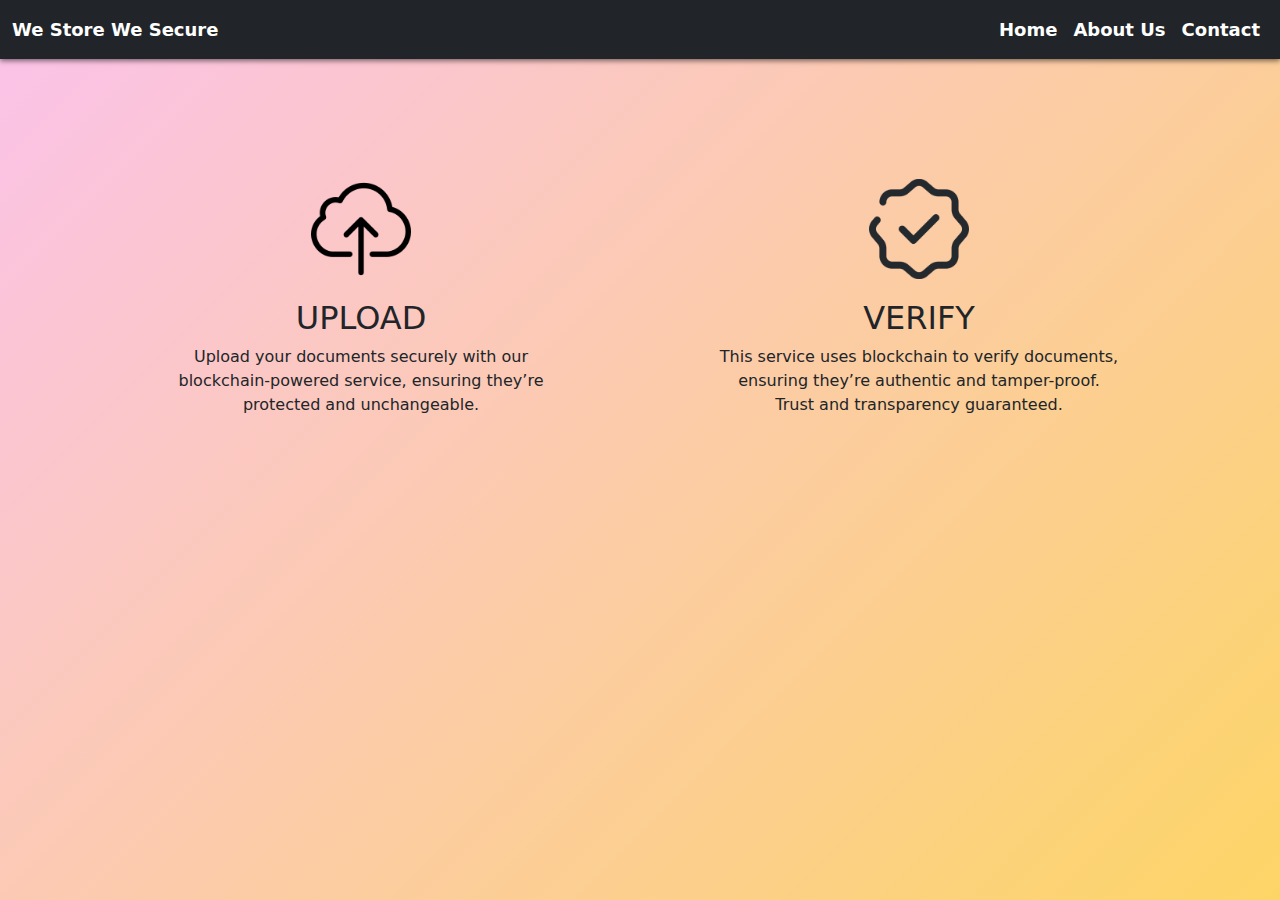
<file: index.html>
<!DOCTYPE html>
<html lang="en">
<head>
  <meta charset="UTF-8">
  <meta name="viewport" content="width=device-width, initial-scale=1.0">
  <title>Home - Document Management System</title>
  <link rel="stylesheet" href="styles.css">
  <link href="https://cdn.jsdelivr.net/npm/bootstrap@5.3.2/dist/css/bootstrap.min.css" rel="stylesheet">

</head>
<body>

    <div class="animated-background">
      <nav class="navbar navbar-expand-lg navbar-dark bg-dark">
        <div class="container-fluid">
          <a class="navbar-brand" href="index.html">We Store We Secure</a>
          <button class="navbar-toggler" type="button" data-bs-toggle="collapse" data-bs-target="#navbarNav" aria-controls="navbarNav" aria-expanded="false" aria-label="Toggle navigation">
            <span class="navbar-toggler-icon"></span>
          </button>
          <div class="collapse navbar-collapse" id="navbarNav">
            <ul class="navbar-nav ms-auto">
              <li class="nav-item">
                <a class="nav-link active" href="index.html">Home</a>
              </li>
              <li class="nav-item">
                <a class="nav-link" href="about.html">About Us</a>
              </li>
              <li class="nav-item">
                <a class="nav-link" href="contact.html">Contact</a>
              </li>
            </ul>
          </div>
        </div>
      </nav>
      

  <div class="container">
    <div class="feature">
      <img src="upload.png" alt="Upload Icon" class="icon">
      <h2>UPLOAD</h2>
      <p>Upload your documents securely with our blockchain-powered service, ensuring they’re protected and unchangeable.</p>
    </div>
    <div class="feature">
      <img src="verify.png" alt="Verify Icon" class="icon">
      <h2>VERIFY</h2>
      <p>This service uses blockchain to verify documents, ensuring they’re authentic and tamper-proof. Trust and transparency guaranteed.</p>
    </div>
  </div>
</div>
</body>
</html>
</file>
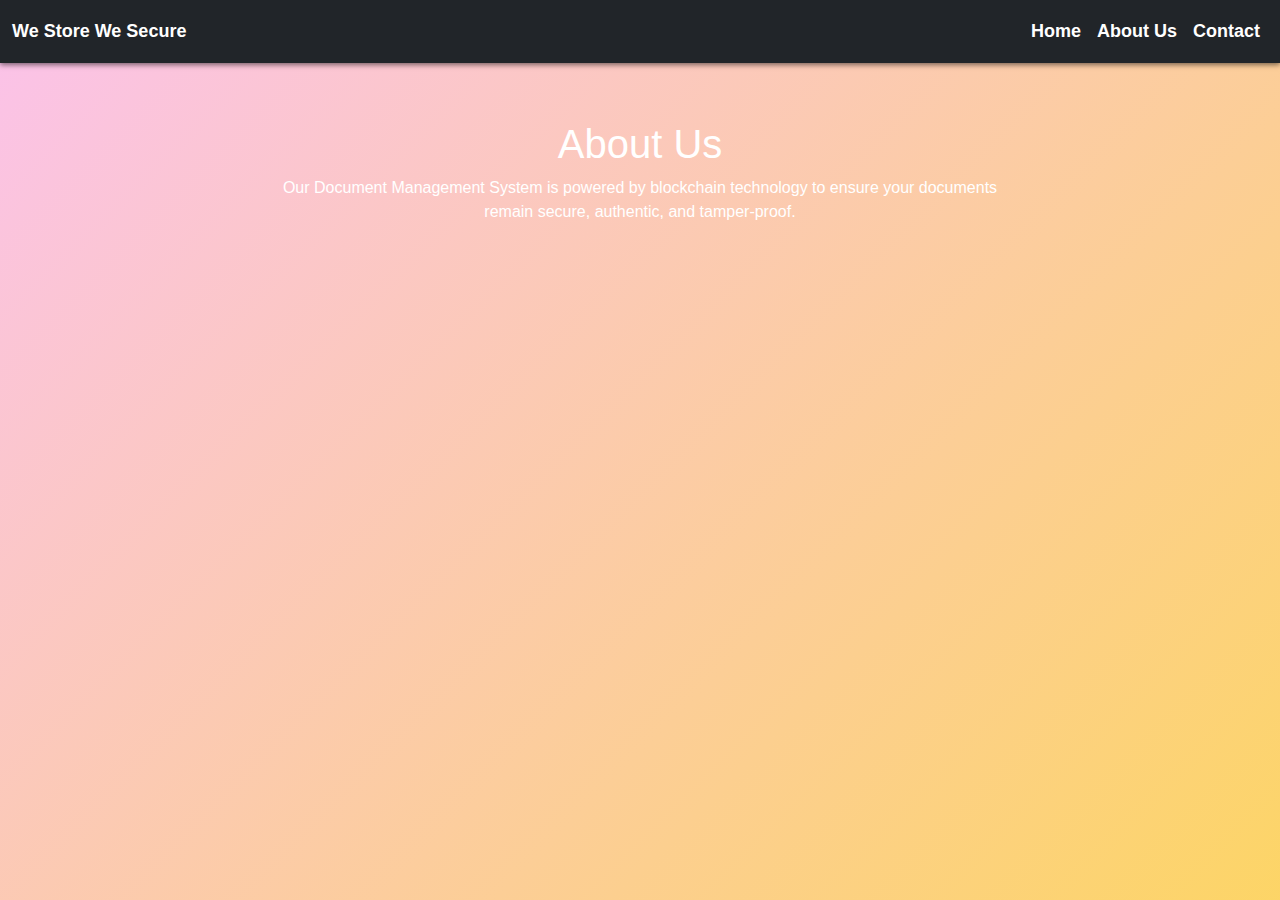
<file: about.html>
<!DOCTYPE html>
<html lang="en">
<head>
  <meta charset="UTF-8">
  <meta name="viewport" content="width=device-width, initial-scale=1.0">
  <title>About Us - Document Management System</title>
  <link href="https://cdn.jsdelivr.net/npm/bootstrap@5.3.2/dist/css/bootstrap.min.css" rel="stylesheet">
  <link rel="stylesheet" href="styles.css">
</head>
<body>
  <div class="animated-background">
  <nav class="navbar navbar-expand-lg navbar-dark bg-dark">
    <div class="container-fluid">
      <a class="navbar-brand" href="index.html">We Store We Secure</a>
      <button class="navbar-toggler" type="button" data-bs-toggle="collapse" data-bs-target="#navbarNav" aria-controls="navbarNav" aria-expanded="false" aria-label="Toggle navigation">
        <span class="navbar-toggler-icon"></span>
      </button>
      <div class="collapse navbar-collapse" id="navbarNav">
        <ul class="navbar-nav ms-auto">
          <li class="nav-item">
            <a class="nav-link active" href="index.html">Home</a>
          </li>
          <li class="nav-item">
            <a class="nav-link" href="about.html">About Us</a>
          </li>
          <li class="nav-item">
            <a class="nav-link" href="contact.html">Contact</a>
          </li>
        </ul>
      </div>
    </div>
  </nav>

  <main class="content">
    <h1>About Us</h1>
    <p>Our Document Management System is powered by blockchain technology to ensure your documents remain secure, authentic, and tamper-proof.</p>
  </main>
</div>
</body>
</html>
</file>
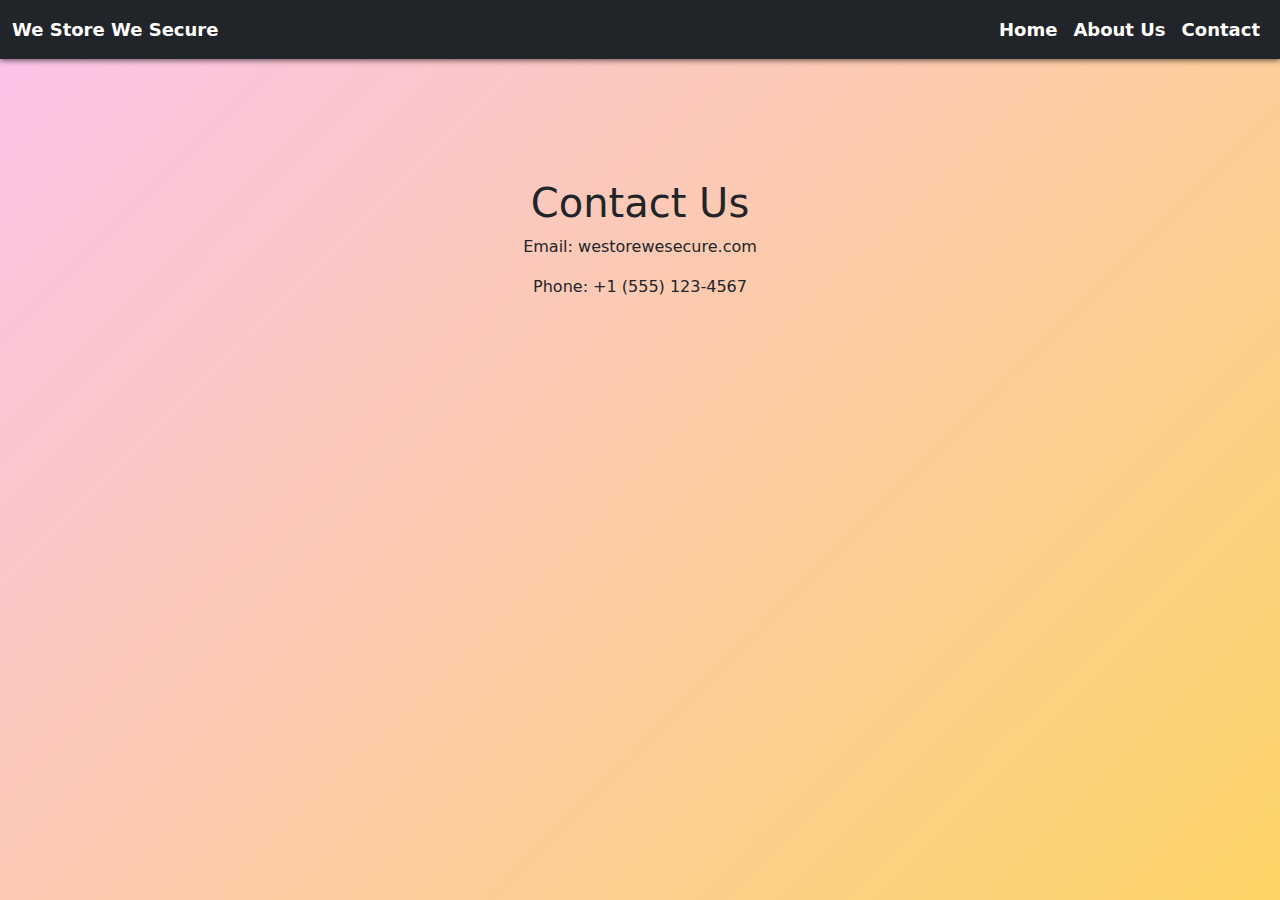
<file: contact.html>
<!DOCTYPE html>
<html lang="en">
<head>
  <meta charset="UTF-8">
  <meta name="viewport" content="width=device-width, initial-scale=1.0">
  <title>Contact - Document Management System</title>
  <link rel="stylesheet" href="styles.css">
  <link href="https://cdn.jsdelivr.net/npm/bootstrap@5.3.2/dist/css/bootstrap.min.css" rel="stylesheet">

</head>
<body>
  <div class="animated-background">

 <nav class="navbar navbar-expand-lg navbar-dark bg-dark">
  <div class="container-fluid">
    <a class="navbar-brand" href="index.html">We Store We Secure</a>
    <button class="navbar-toggler" type="button" data-bs-toggle="collapse" data-bs-target="#navbarNav" aria-controls="navbarNav" aria-expanded="false" aria-label="Toggle navigation">
      <span class="navbar-toggler-icon"></span>
    </button>
    <div class="collapse navbar-collapse" id="navbarNav">
      <ul class="navbar-nav ms-auto">
        <li class="nav-item">
          <a class="nav-link active" href="index.html">Home</a>
        </li>
        <li class="nav-item">
          <a class="nav-link" href="about.html">About Us</a>
        </li>
        <li class="nav-item">
          <a class="nav-link" href="contact.html">Contact</a>
        </li>
      </ul>
    </div>
  </div>
</nav>
  <main class="content">
    <h1>Contact Us</h1>
    <p>Email: westorewesecure.com</p>
    <p>Phone: +1 (555) 123-4567</p>
  </main>
</div>
</body>
</html>
</file>
<file: styles.css>
/* General Styling */
body {
    font-family: 'Arial', sans-serif;
    margin: 0;
    padding: 0;
    background-color: black;
    color: white;
  }
  
  /* Fixed Navbar */
  .navbar {
    display: flex;
    justify-content: space-around;
    position: fixed;
    top: 0;
    width: 100%;
    background-color: rgba(0, 0, 0, 0.9);
    padding: 10px 0;
    box-shadow: 0 2px 5px rgba(0, 0, 0, 0.5);
    z-index: 1000;
  }
  
  .navbar a {
    color: white;
    text-decoration: none;
    font-size: 18px;
    font-weight: bold;
    transition: color 0.3s;
  }
  
  .navbar a:hover {
    color: #fddb3a;
  }
  
  /* Content Container */
  .container {
    display: flex;
    justify-content: space-around;
    margin: 100px auto 50px;
    padding: 20px;
  }
  
  .feature {
    text-align: center;
    max-width: 400px;
  }
  
  .icon {
    width: 100px;
    height: 100px;
    margin-bottom: 20px;
  }
  
  h2 {
    margin: 10px 0;
    color: black;
  }
  
  p {
    font-size: 16px;
  }
  
  /* Content for Other Pages */
  .content {
    margin: 100px auto;
    max-width: 800px;
    text-align: center;
    padding: 20px;
  }
/* Animated Background */
.animated-background {
    position: fixed;
    top: 0;
    left: 0;
    width: 100%;
    height: 100%;
    z-index: -1; /* Behind all content */
    background: linear-gradient(-45deg, #ff9a9e, #fad0c4, #fddb3a, #fbc2eb);
    background-size: 400% 400%;
    animation: gradient-animation 10s ease infinite;
  }
  
  /* Gradient animation */
  @keyframes gradient-animation {
    0% {
      background-position: 0% 50%;
    }
    50% {
      background-position: 100% 50%;
    }
    100% {
      background-position: 0% 50%;
    }
  }
</file>
